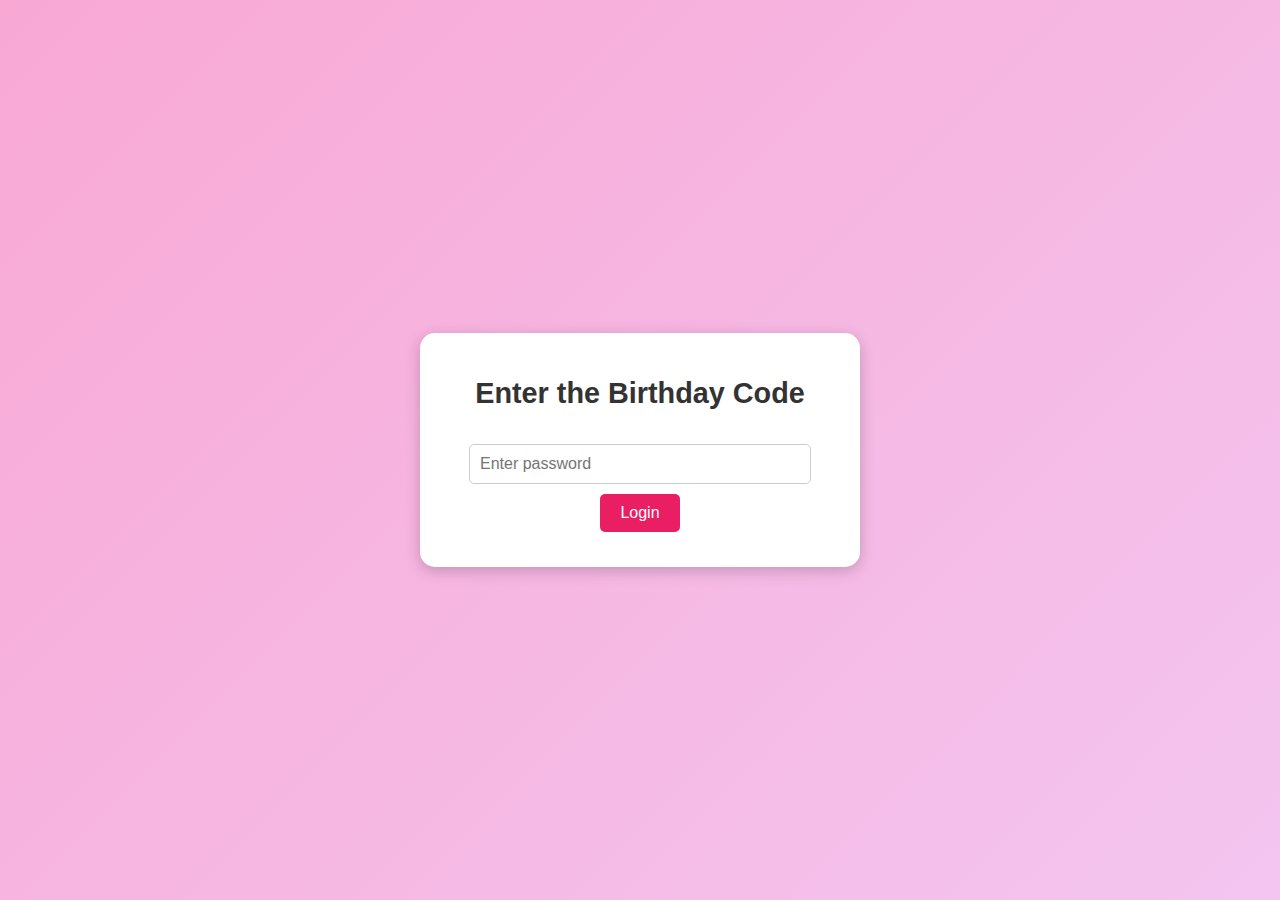
<file: index.html>
<!DOCTYPE html>
<html lang="en">
<head>
  <meta charset="UTF-8">
  <meta name="viewport" content="width=device-width, initial-scale=1.0">
  <title>Happy Birthday!</title>
  <link rel="stylesheet" href="style.css">
</head>
<body>

  <!-- Login Form -->
  <div class="login-container" id="loginContainer">
    <h2>Enter the Birthday Code</h2>
    <input type="password" id="password" placeholder="Enter password">
    <button onclick="validatePassword()">Login</button>
    <p id="errorMessage" class="error-message"></p>
  </div>

  <!-- Birthday Message -->
  <div class="birthday-container" id="birthdayContainer" style="display: none;">
    <h1>Happy Birthday!</h1>
    <p>Here's a special surprise just for you!</p>
    <div class="gift-box" onclick="showPDF()">
      🎁
    </div>
  </div>

  <script src="script.js"></script>
</body>
</html>
</file>
<file: style.css>
/* Basic styling */
body {
    display: flex;
    justify-content: center;
    align-items: center;
    height: 100vh;
    background: linear-gradient(135deg, #f9a8d4, #f3c5f0);
    margin: 0;
    font-family: 'Arial', sans-serif;
    color: #333;
  }
  
  /* Login container styling */
  .login-container {
    text-align: center;
    padding: 20px;
    background: white;
    border-radius: 15px;
    box-shadow: 0 4px 15px rgba(0, 0, 0, 0.2);
    max-width: 400px;
    width: 90%;
  }
  
  .login-container h2 {
    font-size: 1.8em;
    color: #333;
  }
  
  .login-container input {
    padding: 10px;
    font-size: 1em;
    margin: 10px 0;
    border: 1px solid #ccc;
    border-radius: 5px;
    width: 80%;
  }
  
  .login-container button {
    padding: 10px 20px;
    font-size: 1em;
    color: #fff;
    background-color: #e91e63;
    border: none;
    border-radius: 5px;
    cursor: pointer;
  }
  
  .login-container button:hover {
    background-color: #c2185b;
  }
  
  .error-message {
    color: #e91e63;
    font-size: 0.9em;
    margin-top: 10px;
  }
  
  /* Birthday container styling */
  .birthday-container {
    text-align: center;
    padding: 20px;
    background: white;
    border-radius: 15px;
    box-shadow: 0 4px 15px rgba(0, 0, 0, 0.2);
    max-width: 500px;
    width: 90%;
  }
  
  /* Main heading */
  .birthday-container h1 {
    font-size: 3em;
    color: #e91e63;
    margin: 0;
  }
  
  /* Subtitle */
  .birthday-container p {
    font-size: 1.2em;
    color: #555;
    margin: 10px 0;
  }
  
  /* Gift box styling */
  .gift-box {
    font-size: 4em;
    cursor: pointer;
    transition: transform 0.3s ease;
  }
  
  .gift-box:hover {
    transform: scale(1.1);
  }
</file>
